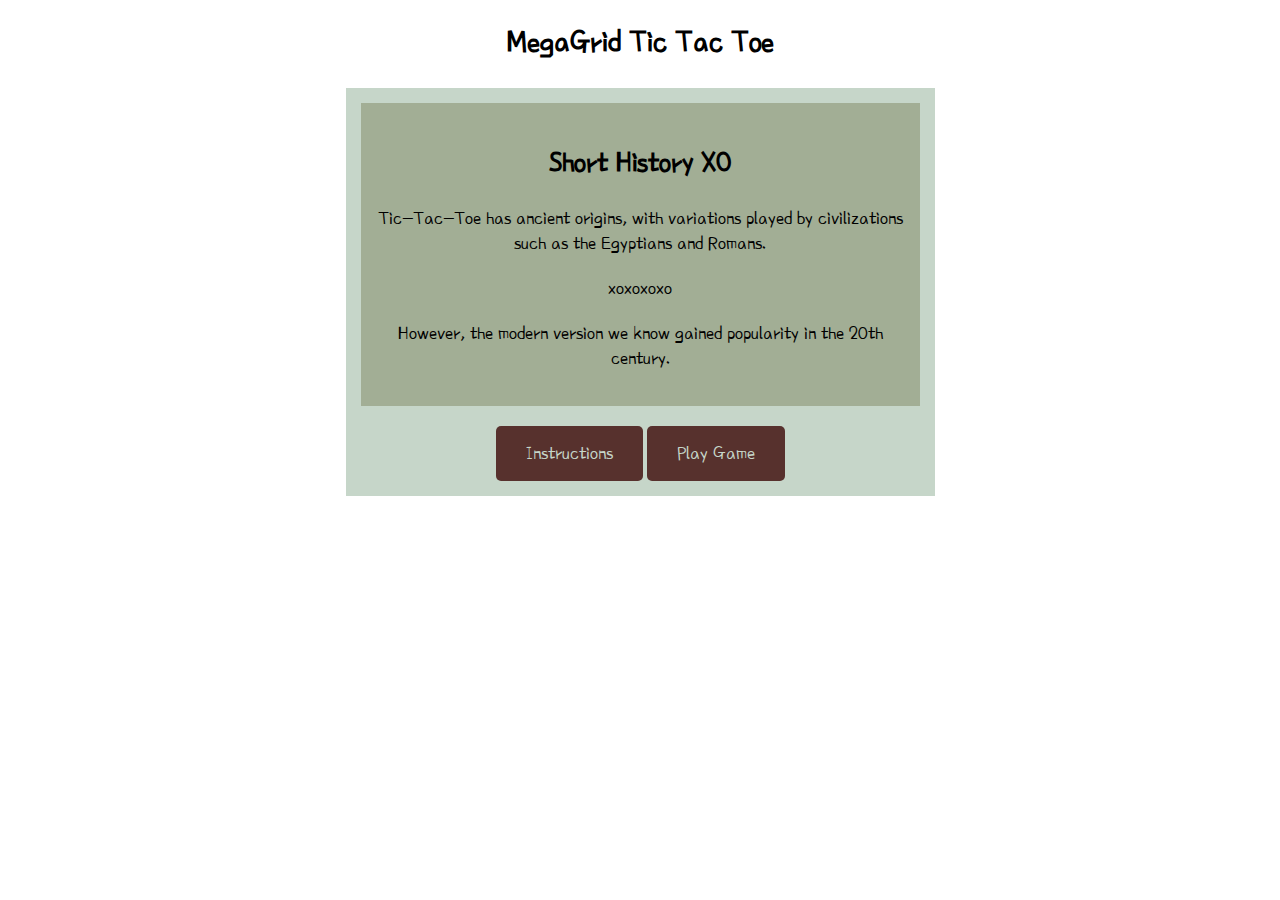
<file: index.html>
<!DOCTYPE html>
<html lang="en">

<head>
  <meta charset="UTF-8">
  <meta http-equiv="X-UA-Compatible" content="IE=edge">
  <meta name="viewport" content="width=device-width, initial-scale=1.0">
  
  <!-- google fonts -->
  <link rel="preconnect" href="https://fonts.googleapis.com">
  <link rel="preconnect" href="https://fonts.gstatic.com" crossorigin>
  <link href="https://fonts.googleapis.com/css2?family=Poor+Story&display=swap" rel="stylesheet">
  <!-- favicon link-->
  <link rel='shortcut icon' type='image/x-icon' href='favicon.ico'>
  <link rel="stylesheet" href="assets/css/style.css">
  <title>Tic Tac Toe</title>
</head>

<body>
  <h1>MegaGrid Tic Tac Toe</h1>
  <section id="homepage">
    <div id="intro">
      <h2>Short History XO</h2>
      <p>Tic-Tac-Toe has ancient origins, with variations played by civilizations such as the Egyptians and Romans. </p>
      <p>xoxoxoxo</p>
      <p>However, the modern version we know gained popularity in the 20th century.</p>
    </div>
    <div id="btnbox">
      <button id="instrBtn">Instructions</button>
      <a href="game.html" class="btn">Play Game</a>
    </div>
  </section>
  <div id="instr" class="modal">
    <div class="modal-content">
      <span id="instrClose" class="close">&times;</span>
      <p>Game Setup: Play on a 9x9 grid where 'X' and 'O' symbols are alternately placed in empty cells.</p>
      <p>Gameplay: Each player has 15 seconds to make a move. The game continues until one player successfully forms a sequence of four symbols in a row, meeting
        the criteria of horizontal, vertical, diagonal, or anti-diagonal alignment, or until the entire grid is filled
        without a winner, resulting in a draw.</p>
    </div>
  </div>
  <script src="assets/js/script.js"></script>
</body>

</html>
</file>
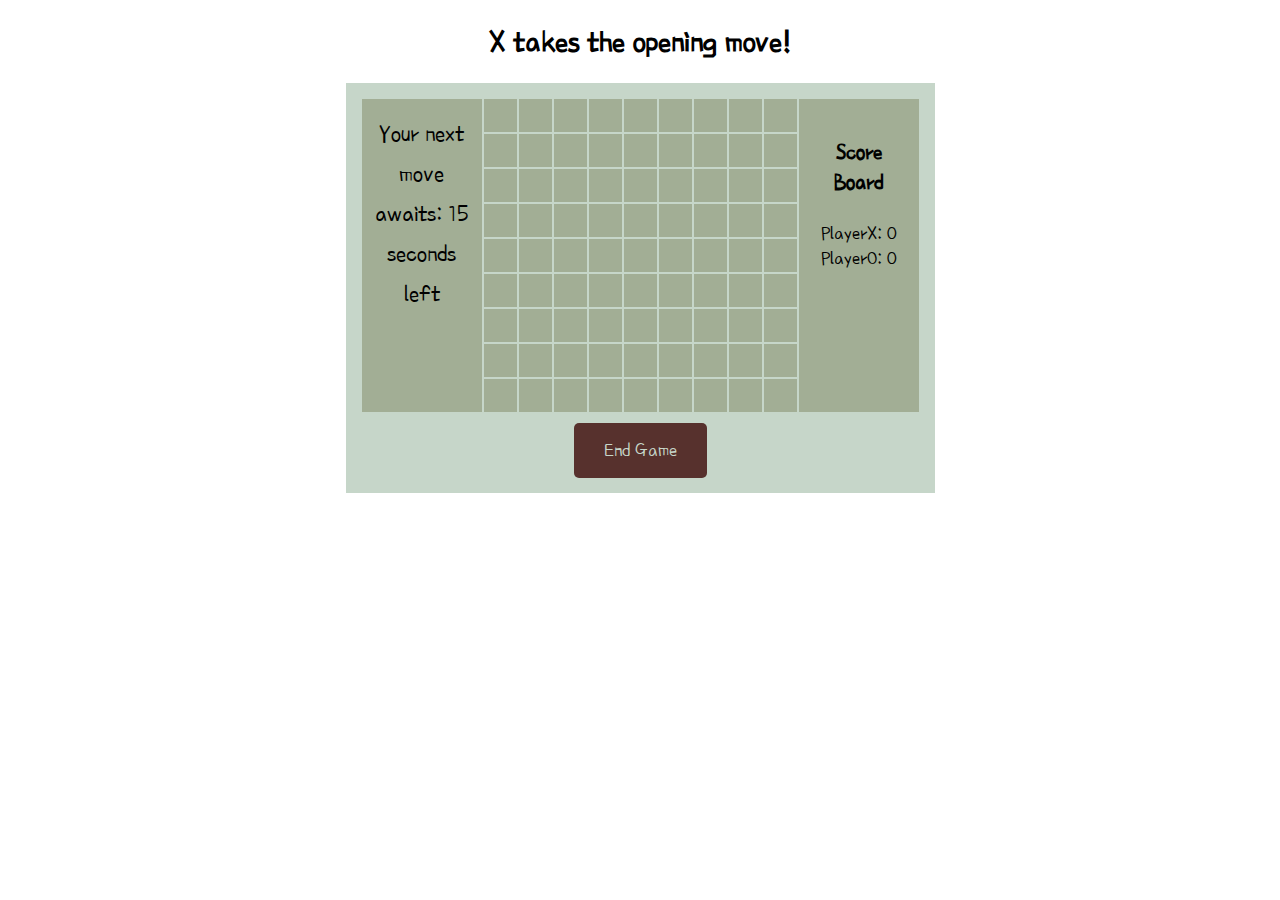
<file: game.html>
<!DOCTYPE html>
<html lang="en">

<head>
    <meta charset="UTF-8">
    <meta http-equiv="X-UA-Compatible" content="IE=edge">
    <meta name="viewport" content="width=device-width, initial-scale=1.0">
    
    <!-- google fonts -->
    <link rel="preconnect" href="https://fonts.googleapis.com">
    <link rel="preconnect" href="https://fonts.gstatic.com" crossorigin>
    <link href="https://fonts.googleapis.com/css2?family=Poor+Story&display=swap" rel="stylesheet">
    <!-- favicon link-->
    <link rel='shortcut icon' type='image/x-icon' href='favicon.ico'>
    <link rel="stylesheet" href="assets/css/style.css">
    <title>Tic Tac Toe</title>
  </head>

<body>
    <h1 id="player">Player Turn</h1>
    <section id="game">
        <div id="elements">
            <div id="countdown">Your next move awaits: 15 seconds left</div>
        <div id="grid"></div>
        <div class="score">
            <h3>Score Board</h3>
            <div class="playerX">PlayerX: 0</div>
            <div class="playerO">PlayerO: 0</div>
        </div>
        </div>
        <div class="endgame">
            <div class="text"></div>
            <button onClick="startGame()" id="replayBtn">Replay</button>
        </div>
        <a href="index.html" id="gamebtn" class="btn">End Game</a>
    </section>
    <script src="assets/js/script.js"></script>
</body>

</html>
</file>
<file: assets/css/style.css>
body {
    font-family: 'Poor Story', system-ui;
    display: flex;
    flex-direction: column;
    align-items: center;
    margin: 0;
}

#homepage {
    background-color: #C6D6C9;
    padding: 15px;
    display: flex;
    flex-direction: column;
    align-items: center;
    margin: 5px;
}

#game {
    background-color: #C6D6C9;
    padding: 2px;
    display: flex;
    flex-direction: column;
    align-items: center;
}

#elements {
    display: flex;
    flex-direction: column;
    align-items: center;
}

#grid {
    height: 315px;
    width: 315px;
    background-color: #A2AE95;

    margin: 0 auto;
    display: flex;
    flex-wrap: wrap;
}

#grid div {
    height: 33px;
    width: 33px;
    border: 1px solid #C6D6C9;
    
    /*style text inside the div*/
    font-size: 25px;
    text-align: center;
    vertical-align: middle;
    cursor: pointer;
}

#intro {
    max-width: 529px;
    background-color: #A2AE95;
    text-align: center;
    padding: 15px;
    font-size: 20px;
}

.score {
    width: 293px;
    background-color: #A2AE95;
    border: 1px solid #C6D6C9;
    padding: 0 10px 15px 10px;
    text-align: center;
    font-size: 20px;
}

#countdown {
    width: 293px;
    background-color: #A2AE95;
    border: 1px solid #C6D6C9;
    padding: 15px 10px;
    text-align: center;
    font-size: 25px;
}

#instrBtn {
    font-family: 'Poor Story', system-ui;
    background-color: #57312D;
    font-size: 20px;
    color: #C6D6C9;
    padding: 15px 30px;
    border: none;
    border-radius: 5px;
    cursor: pointer;
}

#replayBtn {
    font-family: 'Poor Story', system-ui;
    background-color: #57312D;
    font-size: 20px;
    color: #C6D6C9;
    padding: 10px 20px;
    border: none;
    border-radius: 5px;
    cursor: pointer;
}

.btn {
    display: inline-block;
    padding: 15px 30px;
    font-size: 20px;
    background-color: #57312D; 
    color: #C6D6C9; 
    text-decoration: none;
    border-radius: 5px;
    margin-top: 10px;
    margin-bottom: 10px;
}

#btnbox {
    display: flex;
    flex-direction: column;
    align-items: center;
    margin-top: 10px;
}

.endgame {
    display: none;
    width: 250px;
    background-color: rgba(203, 138, 148, 0.8);
    
    position: absolute;
    top: 65%;
    left: 50%;
    transform: translate(-50%, -150%);

    padding-top: 50px;
    padding-bottom: 50px;
    text-align: center;
    border-radius: 5px;
    color: white;
    font-size: 2em;
}

.modal {
    display: none;
    width: 250px;
    background-color: rgba(203, 138, 148, 0.9);
    
    position: absolute;
    top: 50%;
    left: 50%;
    transform: translate(-50%, -50%);

    padding: 15px;
    text-align: center;
    border-radius: 5px;
    color: white;
    font-size: 1.5em;
}

.close {
    color: #8D3D2F;
    position: absolute;
    top: 5px;
    right: 5px;
    font-size: 30px;
    font-weight: bold;
  }
  
  .close:hover,
  .close:focus {
    color: #57312D;
    text-decoration: none;
    cursor: pointer;
  }


/* Media query: large phones and larger (425px and up) */
@media screen and (min-width: 425px) {
    #game {
        padding: 15px;
    }

    .btn {
        margin-bottom: 0;
    }

    #btnbox {
       display: block;
    }

    .modal {
        top:30%;
        width: 400px;
    }
}

/* Media query: tablets and larger (768px and up) */
@media screen and (min-width: 768px) {

    #elements {
        display: flex;
        flex-direction: row;
        justify-content: space-between;
    }

    .score {
        height: 283px;
        max-width: 100px; 
        padding: 15px 10px;
    }
    
    #countdown {
        height: 283px;
        max-width: 100px;
        line-height: 40px;
    }

    .endgame {
        top:50%;
    }

}
</file>
